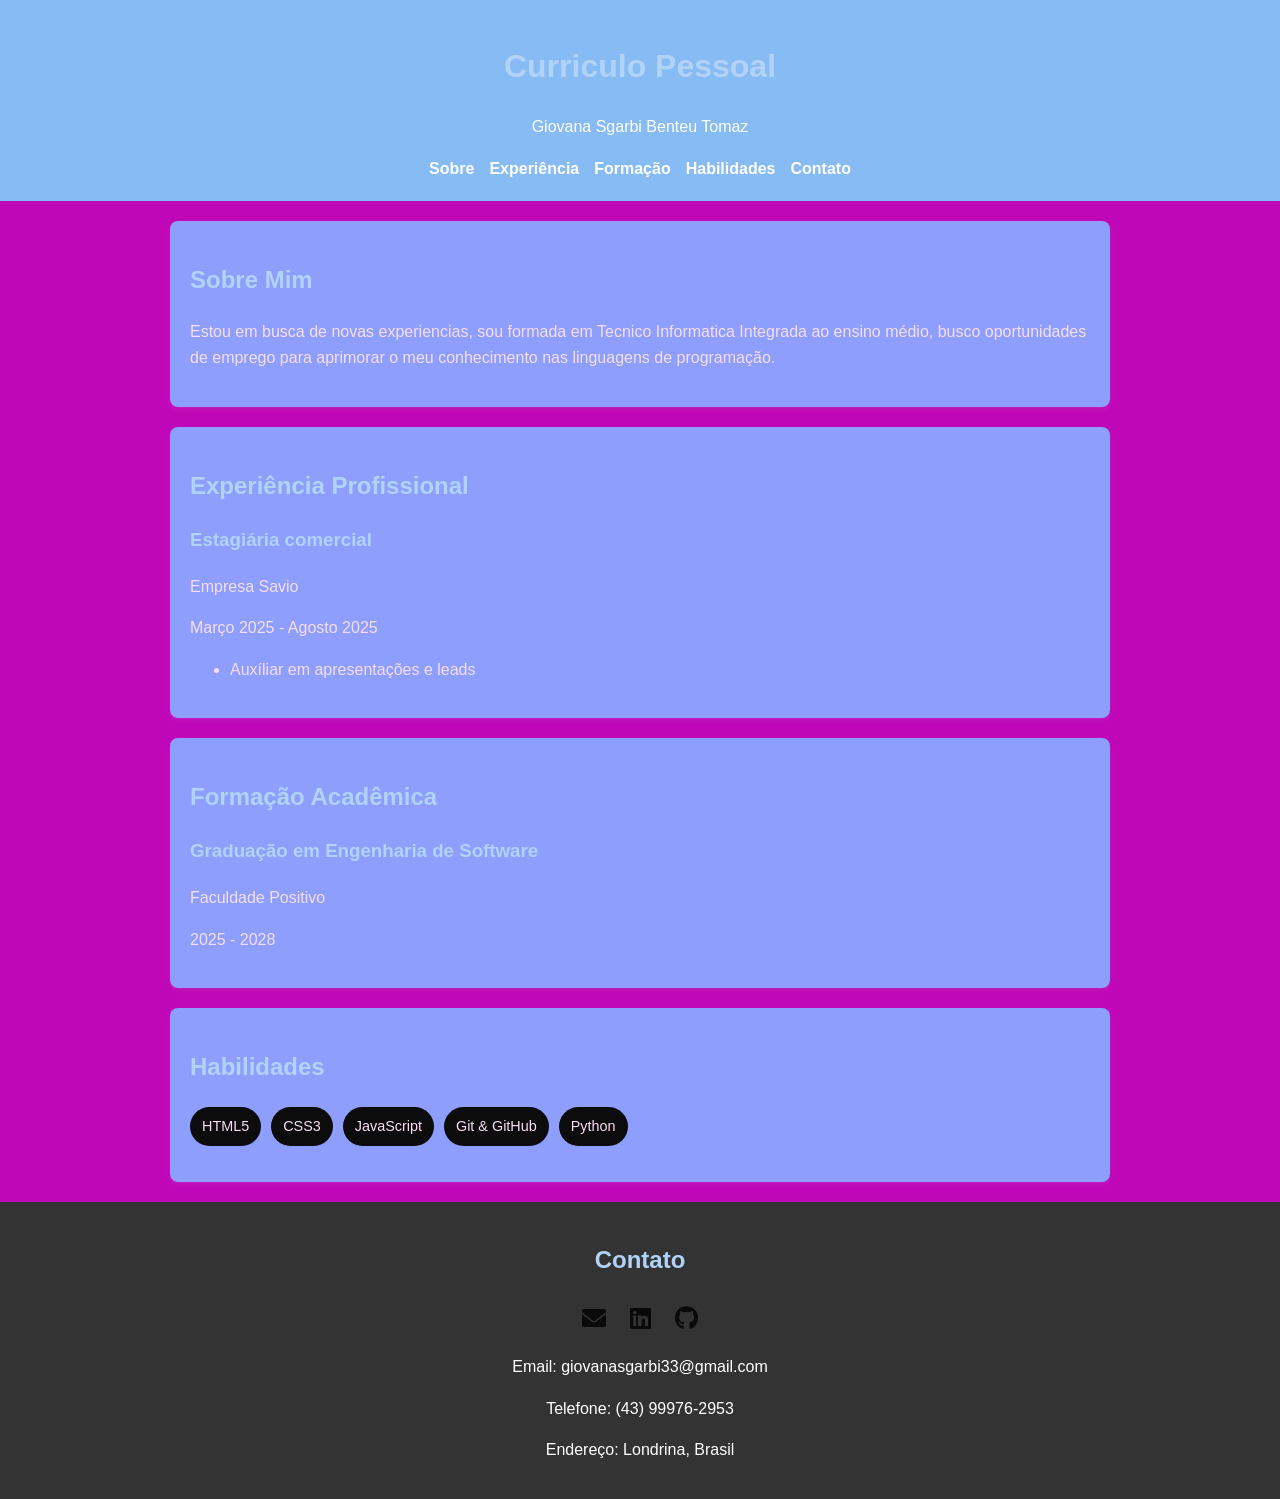
<file: docs/index.html>
<!DOCTYPE html>
<html lang="pt-br">
<head>
    <meta charset="UTF-8">
    <meta name="viewport" content="width=device-width, initial-scale=1.0">
    <title>Giovana Sgarbi - Currículo Profissional</title>
    <link rel="stylesheet" href="style.css">
    <link rel="stylesheet" href="https://cdnjs.cloudflare.com/ajax/libs/font-awesome/6.0.0-beta3/css/all.min.css">
</head>
<body>

    <header id="cabecalho">
        <h1>Curriculo Pessoal</h1>
        <p class="titulo-profissional"> Giovana Sgarbi Benteu Tomaz </p>
        <nav id="menu">
            <a href="#sobre">Sobre</a>
            <a href="#experiencia">Experiência</a>
            <a href="#formacao">Formação</a>
            <a href="#habilidades">Habilidades</a>
            <a href="#contato">Contato</a>
        </nav>
    </header>

    <main>
        <section id="sobre" class="secao">
            <h2>Sobre Mim</h2>
            <p>
                 Estou em busca de novas experiencias, sou formada em Tecnico Informatica Integrada ao ensino médio,
                 busco oportunidades de emprego para aprimorar o meu conhecimento nas linguagens de programação.
            </p>
        </section>

        <section id="experiencia" class="secao">
            <h2>Experiência Profissional</h2>
            <div class="card-experiencia">
                <h3>Estagiária comercial</h3>
                <p class="empresa">Empresa Savio</p>
                <p class="periodo">Março 2025 - Agosto 2025</p>
                <ul>
                    <li>Auxíliar em apresentações e leads</li>
                </ul>
            </div>
        </section>

        <section id="formacao" class="secao">
            <h2>Formação Acadêmica</h2>
            <div class="card-formacao">
                <h3>Graduação em Engenharia de Software</h3>
                <p class="instituicao">Faculdade Positivo</p>
                <p class="periodo">2025 - 2028</p>
            </div>
        </section>

        <section id="habilidades" class="secao">
            <h2>Habilidades</h2>
            <ul class="lista-habilidades">
                <li>HTML5</li>
                <li>CSS3</li>
                <li>JavaScript</li>
                <li>Git & GitHub</li>
                <li>Python</li>

            </ul>
        </section>
    </main>

    <footer id="contato">
        <h2>Contato</h2>
        <div class="icones-contato">
            <a href="#" target="_blank"><i class="fas fa-envelope"></i></a>
            <a href="#" target="_blank"><i class="fab fa-linkedin"></i></a>
            <a href="#" target="_blank"><i class="fab fa-github"></i></a>
        </div>
        <p>Email: giovanasgarbi33@gmail.com</p>
        <p>Telefone: (43) 99976-2953</p>
        <p>Endereço: Londrina, Brasil</p>
    </footer>

</body>
</file>
<file: docs/style.css>
body {
    font-family: 'Arial', sans-serif;
    line-height: 1.6;
    margin: 0;
    padding: 0;
    background-color:#c007b7;
    color: #f7def5;
}

.secao {
    padding: 20px;
    margin: 20px auto;
    background-color: #8d9efd;
    max-width: 900px;
    border-radius: 8px;
    box-shadow: 0 2px 5px rgba(213, 212, 250, 0.1);
}

h1, h2, h3 {
    color: #b1d3f8;
}


#cabecalho {
    background-color: #87bbf3;
    color: white;
    padding: 20px;
    text-align: center;
}

#menu {
    display: flex; 
    justify-content: center; 
    gap: 15px; 
    margin-top: 10px;
}

#menu a {
    color: white;
    text-decoration: none;
    font-weight: bold;
    transition: color 0.3s;
}

#menu a:hover {
    color: #f15be5;
}


.lista-habilidades {
    list-style: none;
    padding: 0;
    display: flex; 
    flex-wrap: wrap;
    gap: 10px; 
}

.lista-habilidades li {
    background-color: #0c0c0c;
    padding: 8px 12px;
    border-radius: 20px;
    font-size: 0.9em;
}


#contato {
    text-align: center;
    padding: 20px;
    background-color: #333;
    color: white;
}

.icones-contato a {
    color: rgb(10, 10, 10);
    font-size: 1.5em;
    margin: 0 10px;
    transition: color 0.3s;
}

.icones-contato a:hover {
    color: #007bff;
}


@media (max-width: 600px) {
    body {
        font-size: 14px; 
    }

    #cabecalho {
        padding: 15px;
    }

    #menu {
        flex-direction: column;
        gap: 5px;
    }
}
</file>
